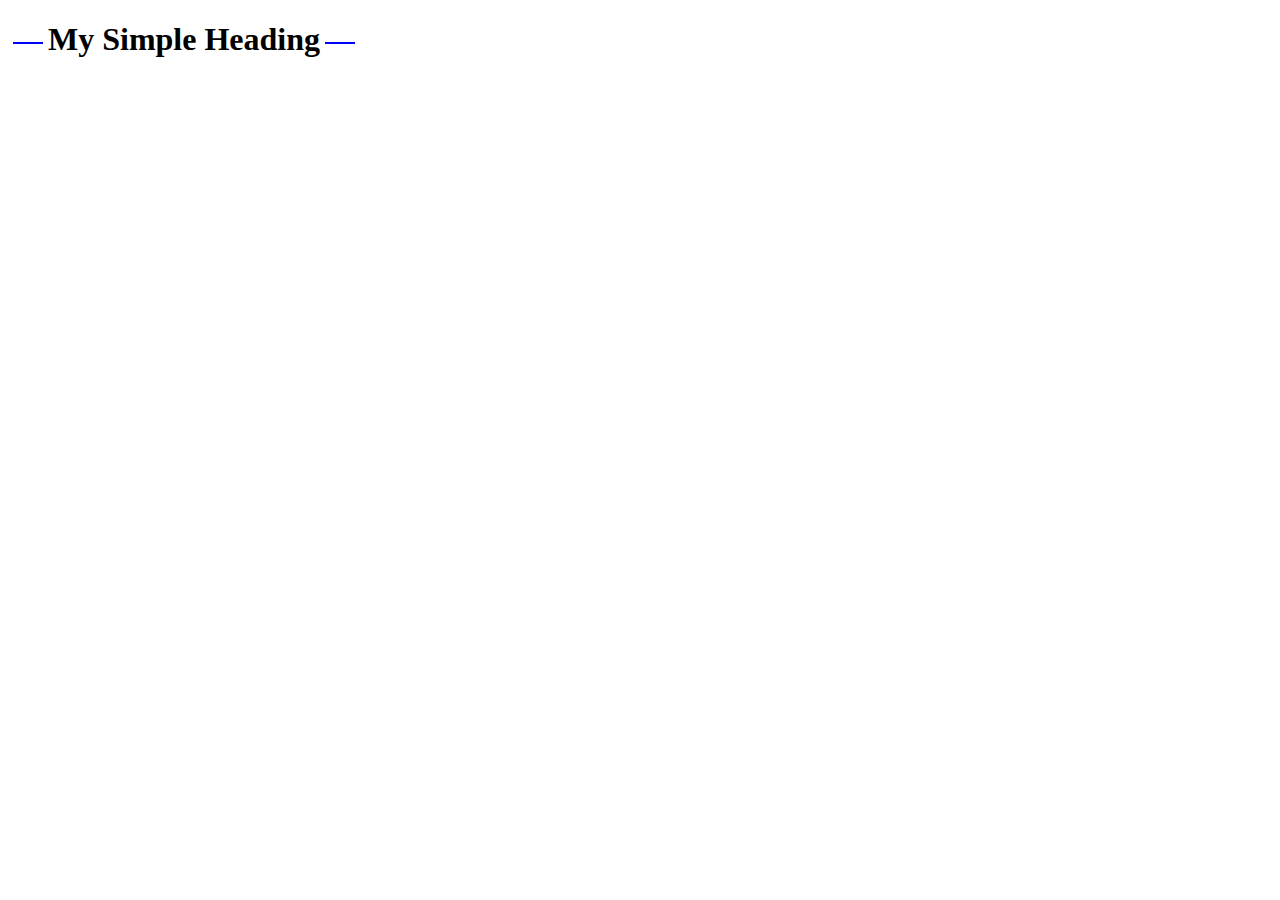
<file: index.html>
<!DOCTYPE html>
<html lang="en">
  <head>
    <meta charset="UTF-8" />
    <meta name="viewport" content="width=device-width, initial-scale=1.0" />
    <title>Document</title>
    <link rel="stylesheet" href="style.css" />
  </head>
  <body>
    <h1>My Simple Heading</h1>
  </body>
</html>
</file>
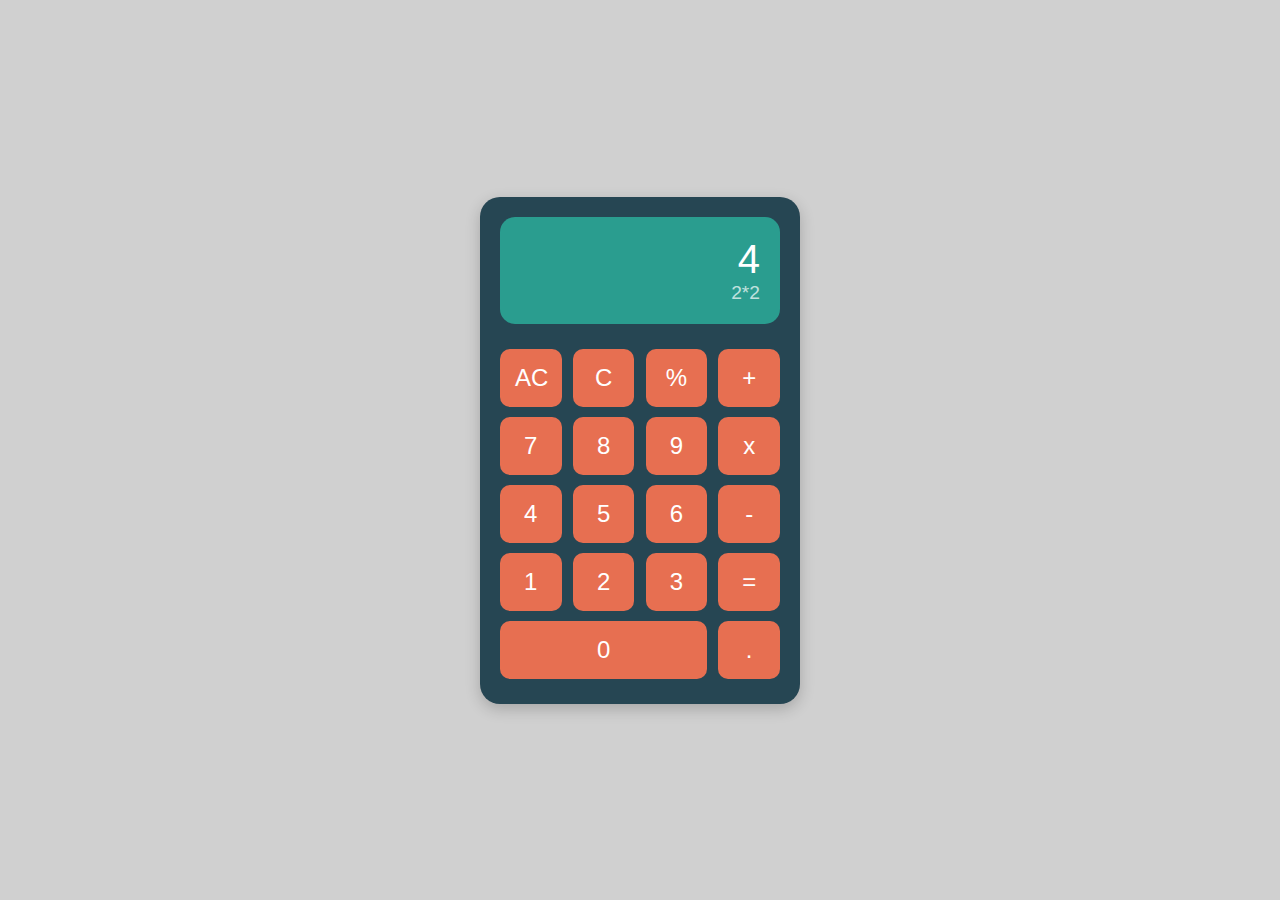
<file: cal.html>
<!DOCTYPE html>
<html lang="en">
<head>
  <meta charset="UTF-8">
  <meta name="viewport" content="width=device-width, initial-scale=1.0">
  <title>Calculator</title>
  <link rel="stylesheet" href="cal.css">
</head>
<body>
  <div class="calculator">
    <div class="display">
      <div id="result" class="result">4</div>
      <div id="equation" class="equation">2*2</div>
    </div>
    <div class="buttons">
      <div class="row">
        <button class="btn-ac">AC</button>
        <button class="btn">C</button>
        <button class="btn">%</button>
        <button class="btn">+</button>
      </div>
      <div class="row">
        <button class="btn">7</button>
        <button class="btn">8</button>
        <button class="btn">9</button>
        <button class="btn">x</button>
      </div>
      <div class="row">
        <button class="btn">4</button>
        <button class="btn">5</button>
        <button class="btn">6</button>
        <button class="btn">-</button>
      </div>
      <div class="row">
        <button class="btn">1</button>
        <button class="btn">2</button>
        <button class="btn">3</button>
        <button class="btn equal">=</button>
      </div>
      <div class="row">
        <button class="btn zero">0</button>
        <button class="btn">.</button>
      </div>
    </div>
  </div>
</body>
<script>
 let resultDisplay = document.getElementById('result');
let equationDisplay = document.getElementById('equation');
let currentInput = '';
let operator = '';
let previousInput = '';

function clearDisplay() {
    currentInput = '';
    operator = '';
    previousInput = '';
    resultDisplay.textContent = '0';
    equationDisplay.textContent = '';
}

document.querySelectorAll('.btn-ac').forEach(button => {
    button.addEventListener('click', clearDisplay);
});


function deleteLast() {
    currentInput = currentInput.slice(0, -1);
    resultDisplay.textContent = currentInput || '0';
}

function appendNumber(number) {
    currentInput += number;
    resultDisplay.textContent = currentInput;
}

function appendOperator(op) {
    if (currentInput === '' && op === '-') {
        currentInput = '-';
        resultDisplay.textContent = currentInput;
        return;
    }
    if (currentInput === '') return;
    if (operator !== '') calculate();
    operator = op;
    previousInput = currentInput;
    currentInput = '';
    equationDisplay.textContent = previousInput + ' ' + operator;
}

function calculate() {
    console.log(`Calculating: ${previousInput} ${operator} ${currentInput}`);
    if (currentInput === '' || previousInput === '') return;
    let result;
    const prev = parseFloat(previousInput);
    const current = parseFloat(currentInput);
    switch (operator) {
        case '+':
            result = prev + current;
            break;
        case '-':
            result = prev - current;
            break;
        case 'x':
            result = prev * current;
            break;
        case '/':
            result = prev / current;
            break;
        case '%':
            result = prev % current;
            break;
        default:
            return;
    }
    currentInput = result.toString();
    operator = '';
    previousInput = '';
    resultDisplay.textContent = currentInput;
    equationDisplay.textContent = '';
}


document.querySelectorAll('.btn').forEach(button => {
    button.addEventListener('click', () => {
        const value = button.textContent.trim();
        if (!isNaN(value) || value === '.') {
            appendNumber(value);
        } else if (value === 'AC') {
            clearDisplay();
        } else if (value === 'C') {
            deleteLast();
        } else if (value === '=') {
            calculate();
        } else {
            appendOperator(value);
        }
    });
});

</script>
</html>
</file>
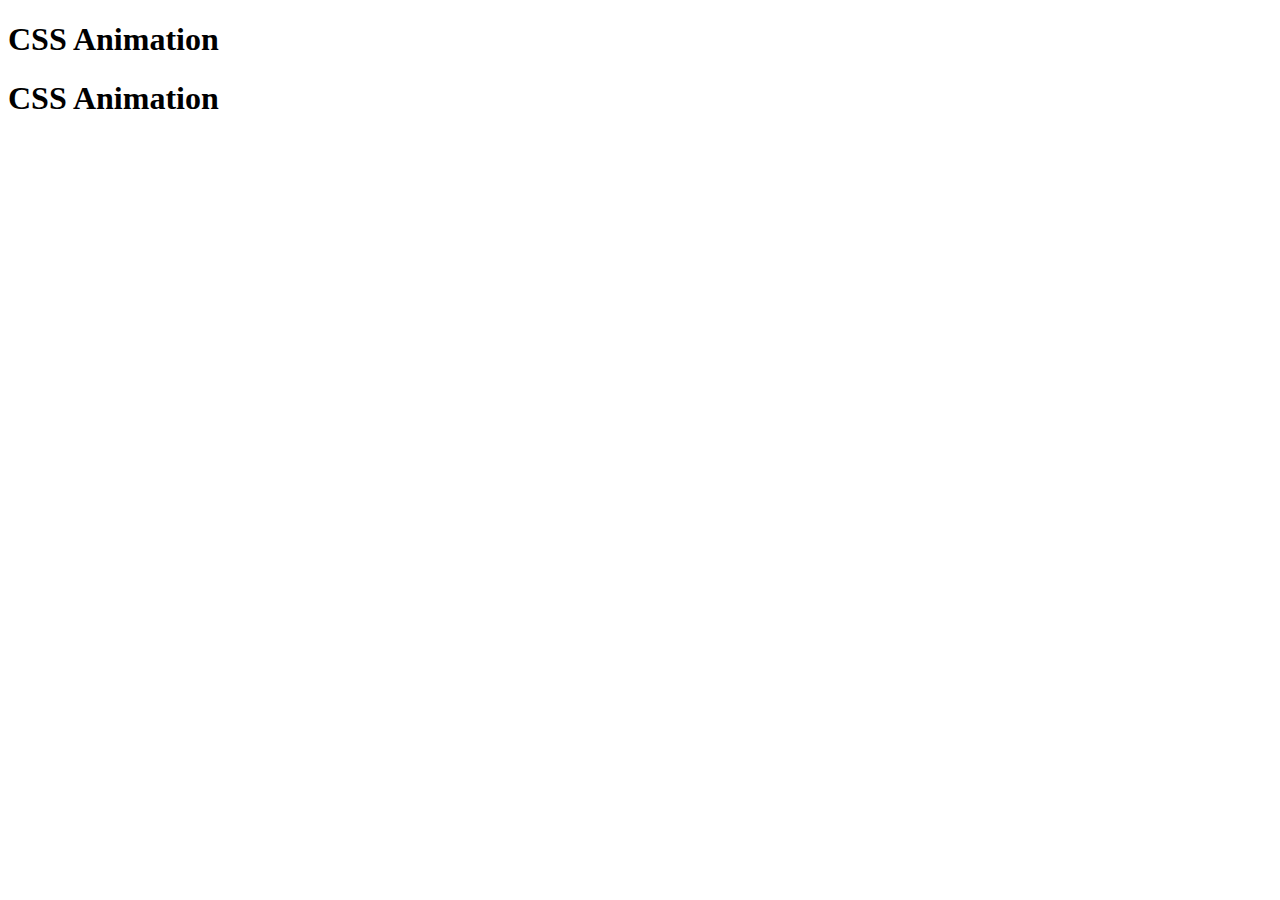
<file: pseude.html>
<!DOCTYPE html>
<html lang="en">
<head>
    <meta charset="UTF-8">
    <meta name="viewport" content="width=device-width, initial-scale=1.0">
    <title>Document</title>
    <link rel="stylesheet" href="pseude.css">
    <style>
        div{
    width: 100px;
    height: 100px;
    border-radius: 100%;
    background-color: rgb(79, 79, 235);
    position: relative;
    animation-duration: 5s;
    animation-timing-function: linear;
    animation-delay: 3s;
    animation-name: project;
    animation-direction: alternate;
}
@keyframes project{
    0% {background-color: rgb(79, 79, 235);left: 0px;top: 100px;};
    100%{background-color: rgb(26, 144, 26);left:100px;top: 100px;};
    
}
    </style>
</head>
<body>
    <h1>CSS Animation</h1>
    <h1>CSS Animation</h1>
</body>
</html>
</file>
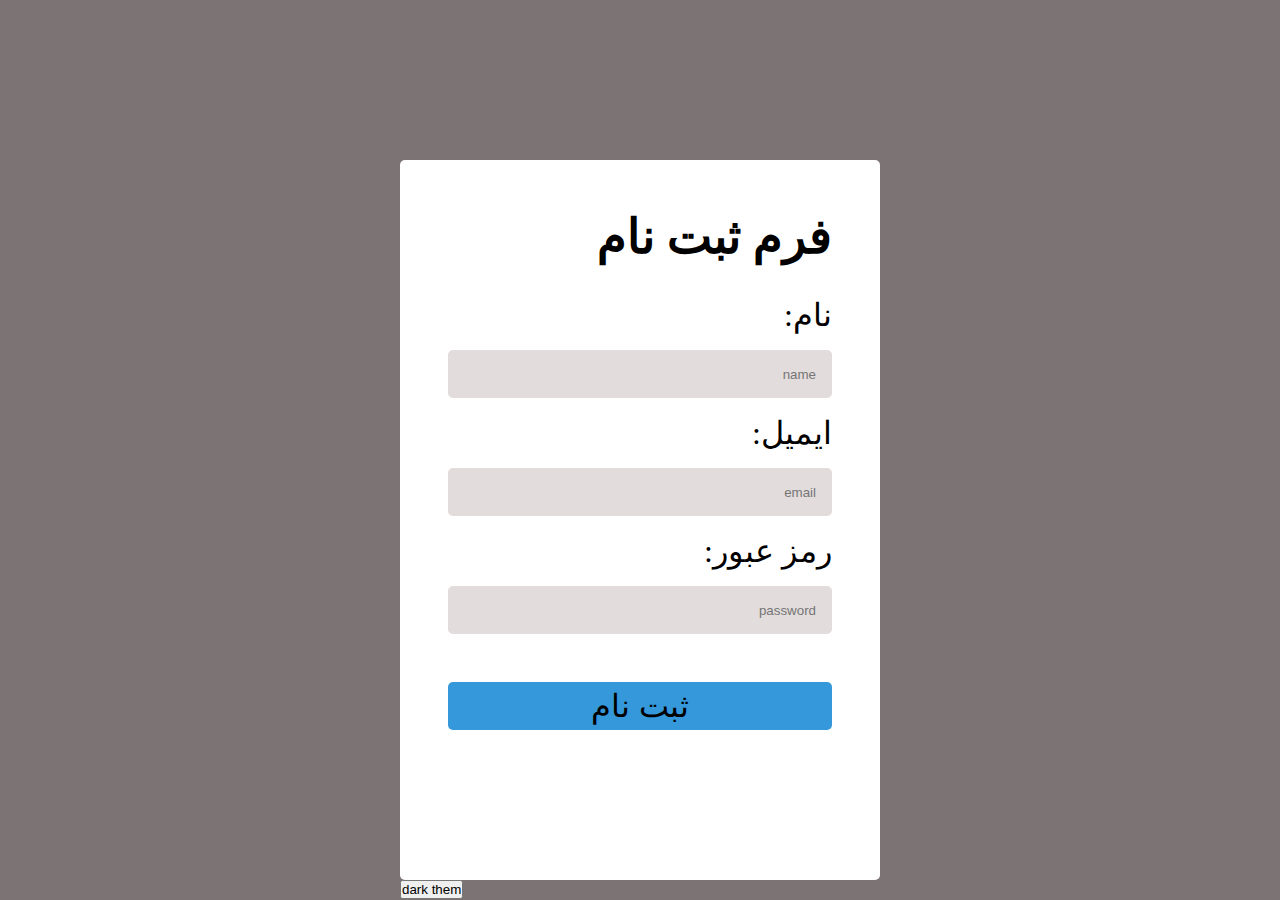
<file: q1.html>
<html lang="en">

<head>
    <meta charset="UTF-8">
    <meta name="viewport" content="width=device-width, initial-scale=1.0">
    <title>Document</title>
    <link rel="stylesheet" href="q1.css">
</head>

<body>
    <main class="form">
        <div class="sign-up">
            <form action="">
                <h1> فرم ثبت نام</h1>

                <label for="name">:نام</label>
                <input type="text" id="name" placeholder="name">
                <label for="email"> :ایمیل</label>
                <input type="email" id="email" placeholder="email">
                <label for="password"> :رمز عبور</label>
                <input type="password" id="password" placeholder="password">
                <input type="submit" value="ثبت نام" class="submit">
            </form>
        </div>
        <button id="dark"> dark them</button>
    </main>
    <script src="q1.js"></script>
</body>

</html>
</file>
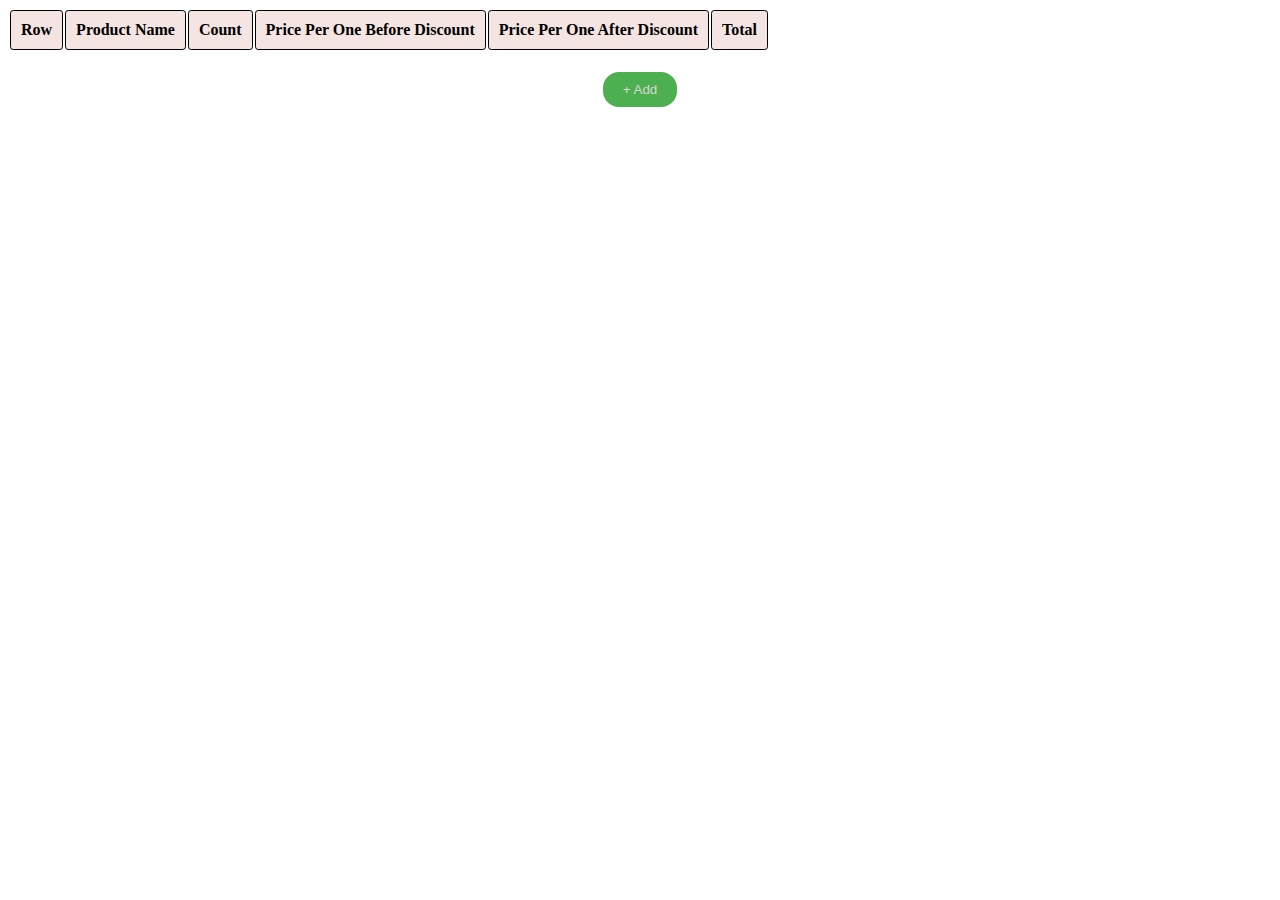
<file: Q2.html>
<!DOCTYPE html>
<html lang="en">
<head>
    <meta charset="UTF-8">
    <meta name="viewport" content="width=device-width, initial-scale=1.0">
    <title>Q2</title>
    <link rel="stylesheet" href="Q2.css">
</head>
<body class="checklist">
    <table id="factor">
        <tr>
        <th>Row</th>
        <th>Product Name</th>
        <th>Count</th>
        <th>Price Per One Before Discount</th>
        <th>Price Per One After Discount</th>
        <th>Total</th>
        </tr>
    </table>
    <button class="Add" id="Add">+ Add</button>
    <script src="./Q2.js"></script>
</body>
</html>
</file>
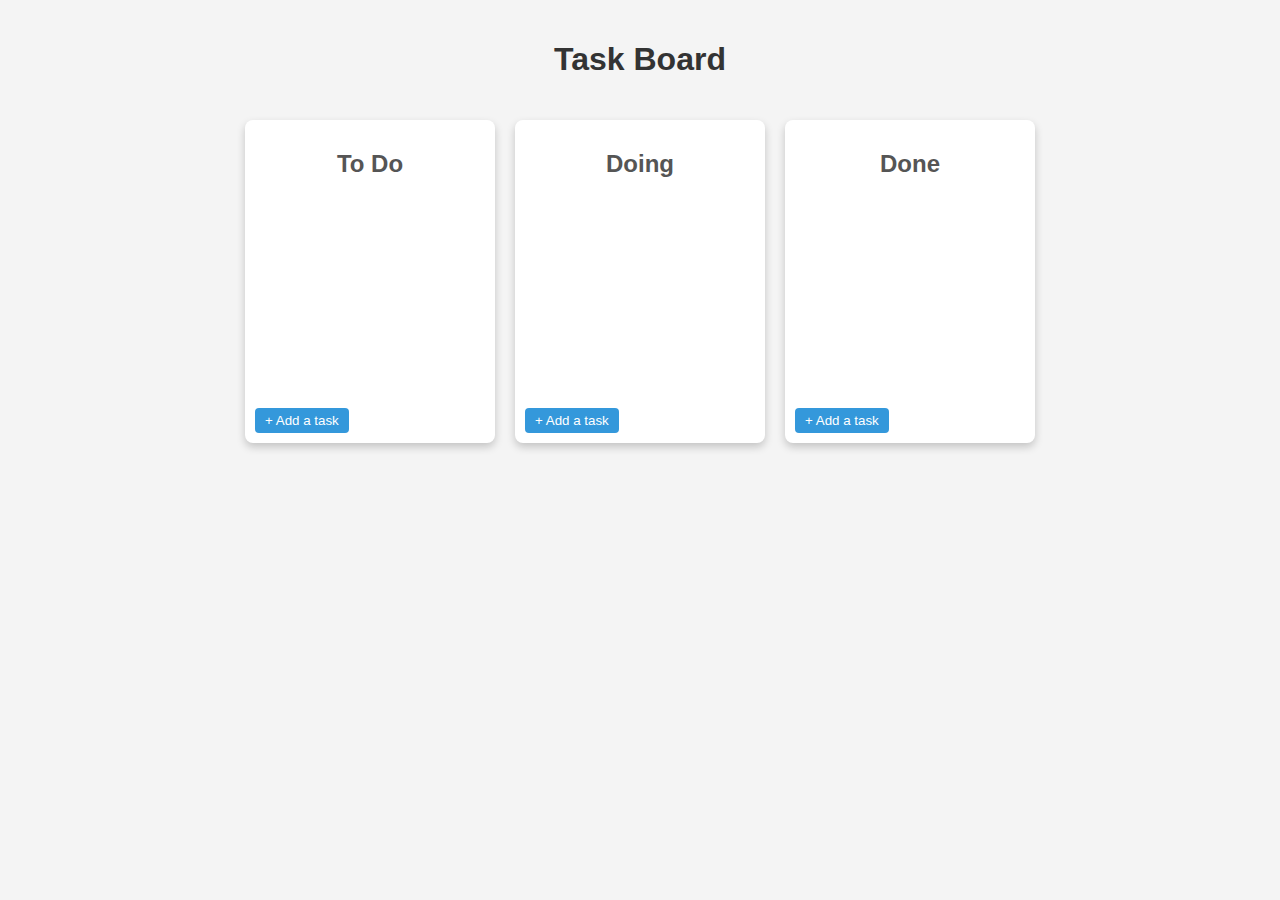
<file: todo.html>
<!DOCTYPE html>
<html lang="en">
<head>
    <meta charset="UTF-8">
    <meta name="viewport" content="width=device-width, initial-scale=1.0">
    <title>Task Board</title>
    <link rel="stylesheet" href="todo.css">
</head>
<body>
    <h1>Task Board</h1>
    <div class="board">
       
        <div class="column">
            <h2>To Do</h2>
            <div id="todoList" class="task-list"></div>
            <button onclick="addTask('todo')">+ Add a task</button>
        </div>

        
        <div class="column">
            <h2>Doing</h2>
            <div id="doingList" class="task-list"></div>
            <button onclick="addTask('doing')">+ Add a task</button>
        </div>

        
        <div class="column">
            <h2>Done</h2>
            <div id="doneList" class="task-list"></div>
            <button onclick="addTask('done')">+ Add a task</button>
        </div>
    </div>

   
    <div id="editModal" class="modal hidden">
        <div class="modal-content">
            <span class="close" onclick="closeModal()">&times;</span>
            <h3>Edit Task</h3>
            <input type="text" id="editTaskInput">
            <button onclick="saveTask()">Save</button>
        </div>
    </div>

    <script src="todo.js"></script>
</body>
</html>
</file>
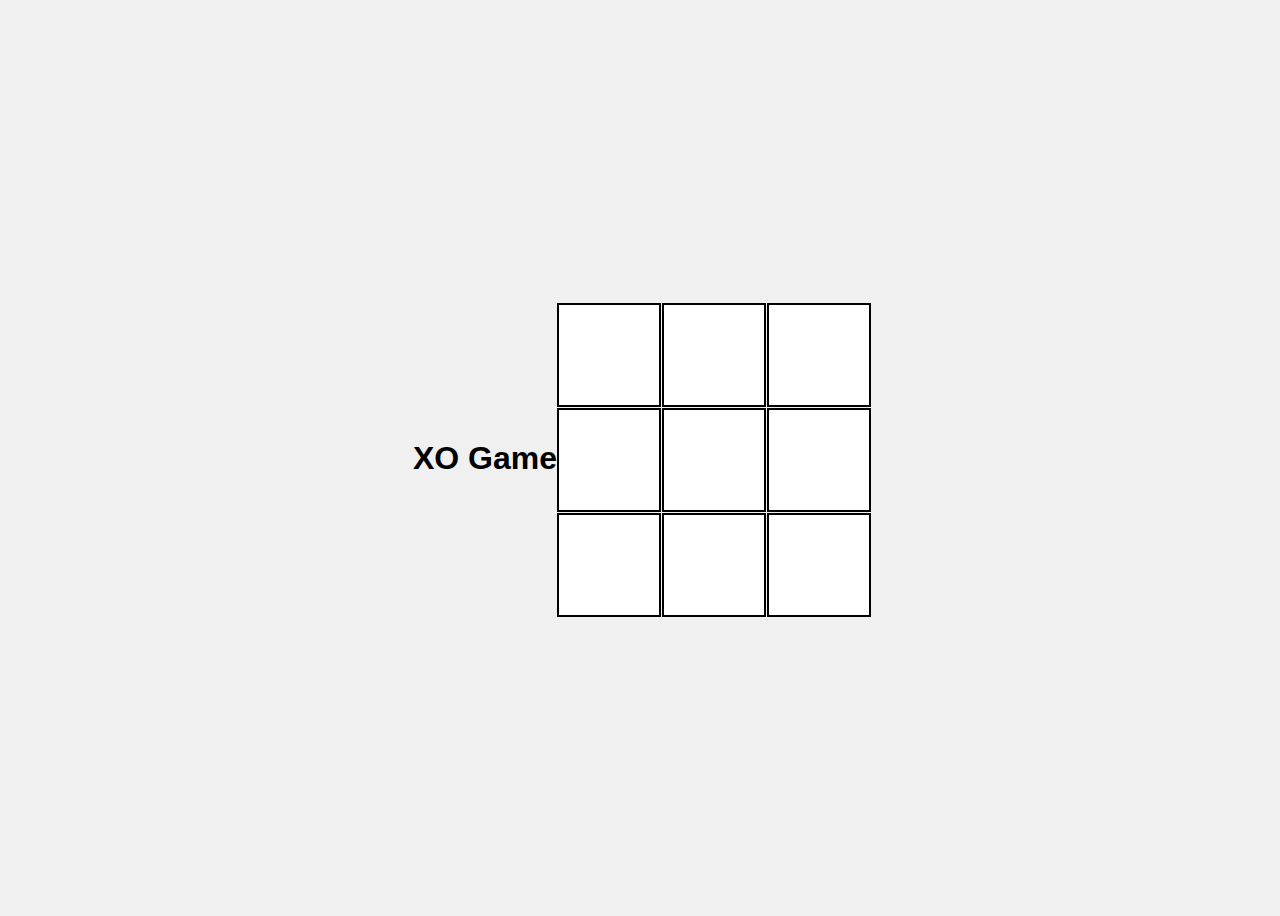
<file: Xo.html>
<!DOCTYPE html>
<html lang="en">
<head>
    <meta charset="UTF-8">
    <meta name="viewport" content="width=device-width, initial-scale=1.0">
    <title>XO Game</title>
    <link rel="stylesheet" href="Xo.css">
</head>
<body>
    <h1>XO Game</h1>
    <div id="game-board">
        <div class="cell" data-cell></div>
        <div class="cell" data-cell></div>
        <div class="cell" data-cell></div>
        <div class="cell" data-cell></div>
        <div class="cell" data-cell></div>
        <div class="cell" data-cell></div>
        <div class="cell" data-cell></div>
        <div class="cell" data-cell></div>
        <div class="cell" data-cell></div>
    </div>
    <script>
        const cells = document.querySelectorAll('[data-cell]');
let currentTurn = 'X';

cells.forEach(cell => {
    cell.addEventListener('click', handleClick, { once: true });
});

function handleClick(e) {
    const cell = e.target;
    cell.textContent = currentTurn;
    if (checkWin(currentTurn)) {
        alert(`${currentTurn} wins!`);
        resetGame();
    } else if (isDraw()) {
        alert('Draw!');
        resetGame();
    } else {
        currentTurn = currentTurn === 'X' ? 'O' : 'X';
    }
}

function checkWin(currentTurn) {
    const winPatterns = [
        [0, 1, 2], [3, 4, 5], [6, 7, 8], 
        [0, 3, 6], [1, 4, 7], [2, 5, 8], 
        [0, 4, 8], [2, 4, 6]             
    ];
    return winPatterns.some(pattern => {
        return pattern.every(index => {
            return cells[index].textContent === currentTurn;
        });
    });
}

function isDraw() {
    return [...cells].every(cell => {
        return cell.textContent === 'X' || cell.textContent === 'O';
    });
}

function resetGame() {
    cells.forEach(cell => {
        cell.textContent = '';
        cell.addEventListener('click', handleClick, { once: true });
    });
    currentTurn = 'X';
}

    </script>
</body>
</html>
</file>
<file: style.css>
h1 {
  height: 50px;
}

h1::after,
h1::before {
  content: "";
  display: inline-block;
  width: 30px;
  height: 2px;
  background-color: blue;
  margin: 0 5px;
  margin-bottom: 6px;
}
</file>
<file: cal.css>
* {
    box-sizing: border-box;
    margin: 0;
    padding: 0;
  }
  
  body {
    font-family: 'Arial', sans-serif;
    display: flex;
    justify-content: center;
    align-items: center;
    height: 100vh;
    background-color: #d0d0d0;
  }
  
  .calculator {
    width: 320px;
    background-color: #264653;
    border-radius: 20px;
    padding: 20px;
    box-shadow: 0px 5px 15px rgba(0, 0, 0, 0.2);
  }
  
  .display {
    background-color: #2a9d8f;
    border-radius: 15px;
    color: white;
    padding: 20px;
    text-align: right;
    margin-bottom: 20px;
  }
  
  .result {
    font-size: 2.5rem;
  }
  
  .equation {
    font-size: 1.2rem;
    opacity: 0.7;
  }
  
  .buttons {
    display: flex;
    flex-direction: column;
  
  }
  
  .row {
    display: flex;
    justify-content: space-between;
  }
  
  button {
    width: 22%;
    padding: 15px;
    background-color: #457b9d;
    color: white;
    font-size: 1.5rem;
    border: none;
    border-radius: 10px;
    margin: 5px 0;
    transition: background-color 0.3s;
  }
  
  .equal {
    background-color: #e9c46a;
    color: #fdfdfd;
  }
  
  .zero {
    width: 74%;
  }
  
  .btn-ac, .btn {
    background-color: #e76f51;
  }
</file>
<file: pseude.css>
div{
    width: 100px;
    height: 100px;
    border-radius: 10px;
    background-color: rgb(79, 79, 235);
    position: relative;
    animation-duration: 5s;
    animation-timing-function: linear;
    animation-delay: 3s;
    animation-name: project;
    animation-direction: alternate;
}
@keyframes project{
    0% {background-color: rgb(79, 79, 235);left: 0px;top: 100px;};
    100%{background-color: rgb(26, 144, 26);left:100px;top: 100px;};
    
}
</file>
<file: q1.css>
*{
    margin: 0;
    padding: 0;
    box-sizing: border-box;
}
:root{
--primary-color-light: rgb(124, 116, 116);
--secondary-color:rgb(255, 255, 255);
--font-color: rgb(0, 0, 0);
--input-background-color:rgb(83, 81, 81);
}
.darkThem{
    --secondary-color:rgb(50, 49, 49);
    --primary-color-light: rgb(30, 27, 32);
--font-color: rgb(255, 255, 255);
--input-background-color:rgb(83, 81, 81);
}

body{
    padding: 10rem ;
    background-color: var(--primary-color-light);
    display: grid;
    align-items: center;
    justify-content: center;
    height: 100vh;
    width: 100vw;
}
.sign-up{
width: 30rem;
height: 45rem;
background-color: var(--secondary-color);
padding: 3rem;
border-radius: 5px;
}
label{
    display: block;
    font-size: 2rem;
    text-align: right;
}
input{
    text-align: right;
    display: block;
    margin-left: auto;
    width: 100%;
    height: 3rem;
    border-radius: 5px;
    padding-right: 1rem;
    margin-top: 1rem;
    margin-bottom: 1rem;
    background-color: #e2dcdc;
    border: 0;
}
.submit{
    margin-top: 3rem;
    text-align: center;
    padding:0;
    font-size: 2rem;
    background-color:rgb(52 152 219);
}
h1{
    text-align: right;
    font-size: 3rem;
    margin-bottom:2rem ;

}
</file>
<file: Q2.css>
.factor {
    margin: 0 auto;
    border-collapse: collapse; 
  }
  

  #factor th {
    border: 0.2px solid black;
    border-radius: 0.2rem;
    padding: 10px;
    background-color: #f5e5e2; 
    text-align: center;
  }
  
  
  #factor td {
    text-align: center;
    border: 0.2px solid black;
    border-radius: 0.2rem;
    padding: 10px;
  }
  
  .Add {
    display: block;
    border-radius: 1rem;
    margin: 20px auto; 
    padding: 10px 20px;
    background-color: #4CAF50; 
    color:rgb(215, 215, 215);
    border: none;
    cursor: pointer;
  }
  
  .Add:hover {
    background-color: #45a049;
  }
</file>
<file: todo.css>
* {
    box-sizing: border-box;
}

body {
    font-family: Arial, sans-serif;
    display: flex;
    flex-direction: column;
    align-items: center;
    background-color: #f4f4f4;
    margin: 0;
    padding: 20px;
}

h1 {
    color: #333;
}

.board {
    display: flex;
    gap: 20px;
    margin-top: 20px;
}

.column {
    width: 250px;
    background-color: #fff;
    border-radius: 8px;
    padding: 10px;
    box-shadow: 0px 4px 8px rgba(0, 0, 0, 0.2);
}

.column h2 {
    text-align: center;
    color: #555;
}

.task-list {
    min-height: 200px;
    margin-bottom: 10px;
}

.task {
    background-color: #e0e4e8;
    padding: 10px;
    margin: 5px 0;
    border-radius: 4px;
    display: flex;
    justify-content: space-between;
    align-items: center;
}

.task button {
    margin-left: 5px;
    background: none;
    border: none;
    cursor: pointer;
}

button {
    padding: 5px 10px;
    background-color: #3498db;
    color: #fff;
    border: none;
    border-radius: 4px;
    cursor: pointer;
}

button:hover {
    background-color: #2980b9;
}

/* Modal Styles */
.modal {
    position: fixed;
    top: 0;
    left: 0;
    width: 100%;
    height: 100%;
    background: rgba(0, 0, 0, 0.5);
    display: flex;
    justify-content: center;
    align-items: center;
}

.modal-content {
    background-color: #fff;
    padding: 20px;
    border-radius: 8px;
    width: 300px;
    text-align: center;
}

.hidden {
    display: none;
}

.close {
    float: right;
    font-size: 20px;
    cursor: pointer;
    color: #333;
}
</file>
<file: Xo.css>
body {
    display: flex;
    justify-content: center;
    align-items: center;
    height: 100vh;
    background-color: #f0f0f0;
    font-family: Arial, sans-serif;
}

h1 {
    text-align: center;
    margin-bottom: 20px;
}

#game-board {
    display: grid;
    grid-template-columns: repeat(3, 100px);
    grid-template-rows: repeat(3, 100px);
    gap: 5px;
}

.cell {
    width: 100px;
    height: 100px;
    background-color: #fff;
    border: 2px solid #000;
    display: flex;
    justify-content: center;
    align-items: center;
    font-size: 2rem;
    cursor: pointer;
}
</file>
